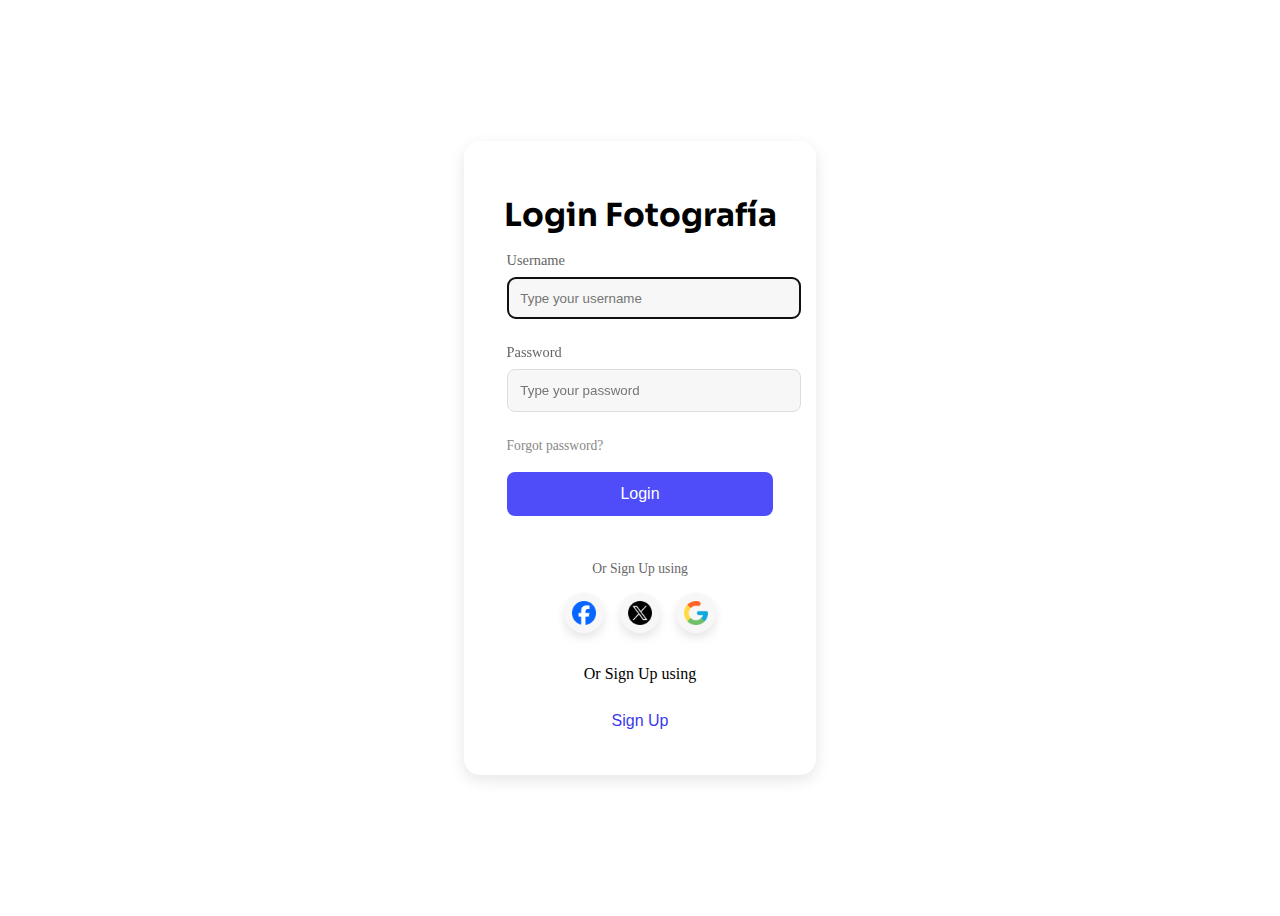
<file: Site 1 Login/login.html>
<!DOCTYPE html>
<html lang="en">
<head>
    <meta charset="UTF-8">
    <meta name="viewport" content="width=device-width, initial-scale=1.0">
    <title>Login Curso Fotografía Holguin</title>
    <link rel="stylesheet" href="https://fonts.googleapis.com/css2?family=DM+Sans:ital,wght@0,400;1,400&family=Sora:wght@600&display=swap">
    <link rel="stylesheet" href="./login.css">
</head>
<body>
    <section>
        <div class="login">
            <div class="login-form">
                <div class="title">
                    <h1 class="title__text">Login Fotografía</h1>
                </div>
                <form action="#" method="POST">
                    <div class="input-group">
                        <label for="username">Username</label>
                        <input type="text" id="username" name="username" placeholder="Type your username" required autofocus>
                    </div>
                    <div class="input-group">
                        <label for="password">Password</label>
                        <input type="password" id="password" name="password" placeholder="Type your password" required>
                    </div>
                    <div class="forgot-password">
                        <a href="#">Forgot password?</a>
                    </div>
                    <br>
                    <button type="submit" class="login-button">Login</button>
                </form>
                <div class="social-login">
                    <p>Or Sign Up using</p>
                    <div class="social-buttons">
                        <a href="#" class="social-button fb"><img src="img/facebook-icon.png" alt="Facebook"></a>
                        <a href="#" class="social-button tw"><img src="img/x-icon.png" alt="Twitter"></a>
                        <a href="#" class="social-button gg"><img src="img/google-icon.png" alt="Google"></a>
                    </div>
                </div>
                <div class="signup">
                    <p>Or Sign Up using</p>
                    <button href="#"class="signup-button">Sign Up</button>
                </div>
            </div>
        </div>
    </section>
</body>
</html>
</file>
<file: Site 1 Login/login.css>
{
    margin: 0;
    padding: 0;
    box-sizing: border-box;
    font-family: "DM Sans", sans-serif;
}

body {
    background-image: url("https://static.vecteezy.com/system/resources/previews/010/962/786/non_2x/neon-gradient-background-abstract-texture-landing-page-modern-design-for-website-free-vector.jpg");
    background-size: cover;
    background-repeat: no-repeat;
    height: 100vh;
    display: flex;
    justify-content: center;
    align-items: center;
}

section {
    display: flex;
    justify-content: center;
    align-items: center;
    height: 100vh;
}

.login {
    width: 22rem;
    background-color: white;
    border-radius: 1rem;
    box-shadow: 0 5px 15px rgba(0, 0, 0, 0.1);
    display: flex;
    justify-content: center;
    align-items: center;
}

.login-form {
    width: 100%;
    padding: 2rem;
    display: flex;
    flex-direction: column;
    align-items: center;
}

.title__text {
    font-family: "Sora", sans-serif;
    font-size: 2rem;
    color: black;
    margin-bottom: 1rem;
}

.input-group {
    margin-bottom: 1.5rem;
    width: 100%;
}

.input-group label {
    font-size: 0.9rem;
    color: #666;
}

.input-group input {
    width: 100%;
    padding: 0.8rem;
    border: 1px solid #ddd;
    border-radius: 0.5rem;
    background-color: #f7f7f7;
    margin-top: 0.5rem;
}

.input-group input:focus {
    border-color: #4f4cfa;
}

.forgot-password {
    align-self: flex-end;
}

.forgot-password a {
    font-size: 0.85rem;
    color: #888;
    text-decoration: none;
    transition: color 0.3s ease;
}

.forgot-password a:hover {
    color: #333;
}

.login-button {
    background-color: #4f4cfa;
    color: white;
    border: none;
    border-radius: 0.5rem;
    width: 100%;
    padding: 0.8rem;
    font-size: 1rem;
    cursor: pointer;
    transition: background-color 0.3s ease, transform 0.3s ease;
}
.social-button {
    width: 45px;
    height: 45px;
    display: flex;
    justify-content: center;
    align-items: center;
    border-radius: 50%;
    background-color: #f7f7f7;
    box-shadow: 0 5px 10px rgba(0, 0, 0, 0.1);
    transition: background-color 0.3s ease, transform 0.3s ease;
}

.social-button img {
    width: 24px;
    height: 24px;
}

.login-button:hover {
    background-color: #3b3aef;
    transform: translateY(-2px);
}

.social-login {
    margin-top: 2rem;
    text-align: center;
}

.social-login p {
    margin-bottom: 1rem;
    color: #666;
    font-size: 0.85rem;
}

.social-buttons {
    display: flex;
    gap: 1rem;
}

.social-button {
    width: 40px;
    height: 40px;
    display: flex;
    justify-content: center;
    align-items: center;
    border-radius: 50%;
    background-color: #f7f7f7;
    box-shadow: 0 5px 10px rgba(0, 0, 0, 0.1);
}

.social-button:hover {
    transform: translateY(-2px);
}

.social-button.fb:hover {
    background-color: #74a7c9;
}

.social-button.tw:hover {
    background-color: #625d5d;
}

.social-button.gg:hover {
    background-color: #77c18d;
}

.signup {
    margin-top: 1rem;
    text-align: center;
}

.signup-button {
    background-color: #ffffff;
    color: #3b3aef;
    border: none;
    border-radius: 0.5rem;
    width: 100%;
    padding: 0.8rem;
    font-size: 1rem;
    cursor: pointer;
    transition: background-color 0.3s ease, transform 0.3s ease;
}

.signup__link {
    color: #4f4cfa;
    font-weight: bold;
    cursor: pointer;
}

.signup__link:hover {
    color: #3b3aef;
}
</file>
